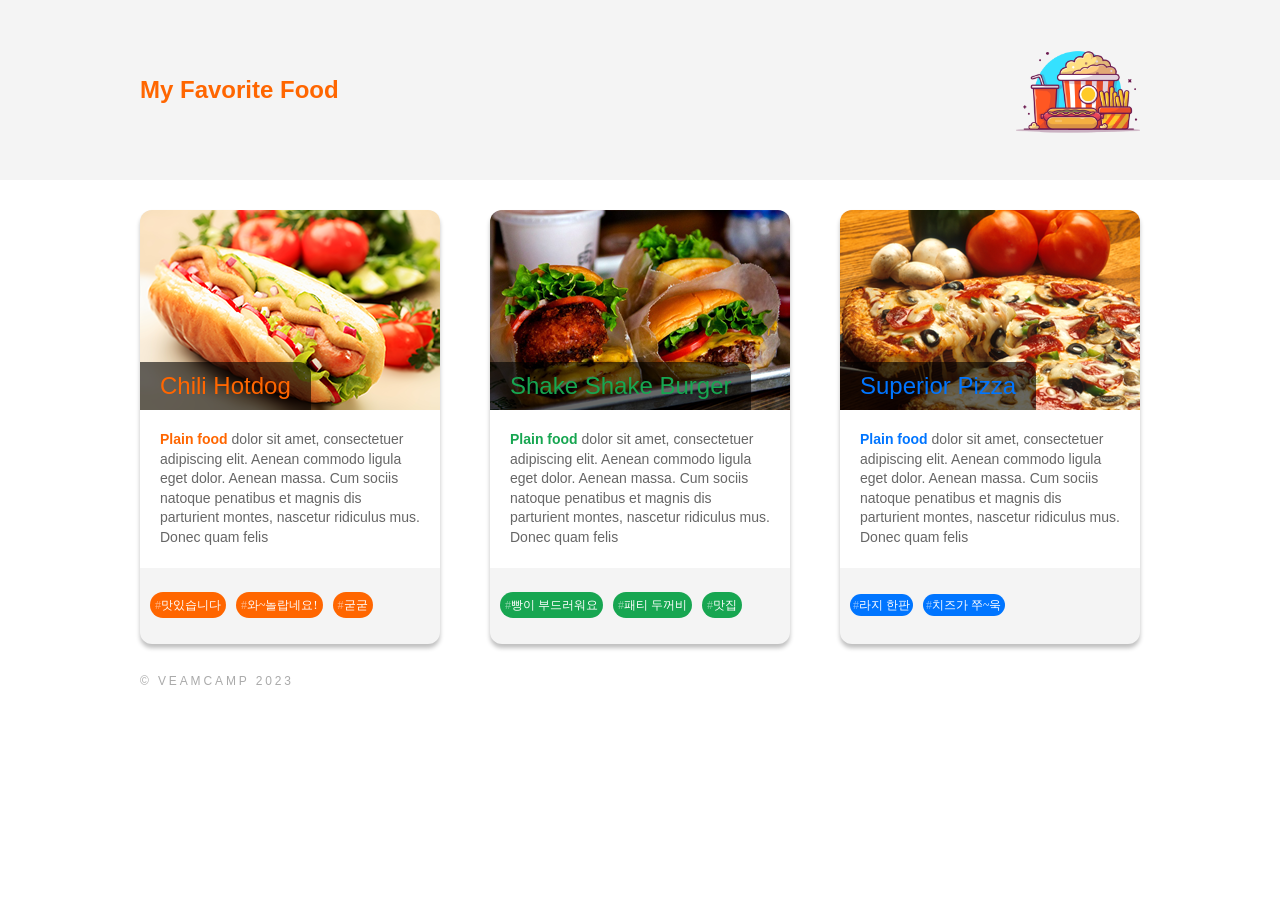
<file: my-favorite-food/index.html>
<!DOCTYPE html>
<html lang="en">
  <head>
    <meta charset="UTF-8" />
    <meta name="viewport" content="width=device-width, initial-scale=1.0" />
    <link rel="stylesheet" href="./style.css" />
    <title>Document</title>
  </head>
  <body>
    <div class="main">
      <header class="header">
        <div class="wrapper wrapper-flex">
          <h1>My Favorite Food</h1>
          <div class="header-img"></div>
        </div>
      </header>
      <section class="contents">
        <div class="wrapper">
          <div class="card-wrapper">
            <div class="cards">
              <div class="card-img">
                <div class="img-text">Chili Hotdog</div>
              </div>
              <div class="description">
                <p>
                  <span class="des-text-strong">Plain food</span>
                  dolor sit amet, consectetuer adipiscing elit. Aenean commodo
                  ligula eget dolor. Aenean massa. Cum sociis natoque penatibus
                  et magnis dis parturient montes, nascetur ridiculus mus. Donec
                  quam felis
                </p>
              </div>
              <div class="hashtags">
                <div class="hashtag">
                  <span class="hashicon">#</span>맛있습니다
                </div>
                <div class="hashtag">
                  <span class="hashicon">#</span>와~놀랍네요!
                </div>
                <div class="hashtag"><span class="hashicon">#</span>굳굳</div>
              </div>
            </div>
          </div>
          <!--  -->
          <div class="card-wrapper">
            <div class="cards">
              <div class="card-img2">
                <div class="img-text2">Shake Shake Burger</div>
              </div>
              <div class="description">
                <p>
                  <span class="des-text-strong2">Plain food</span>
                  dolor sit amet, consectetuer adipiscing elit. Aenean commodo
                  ligula eget dolor. Aenean massa. Cum sociis natoque penatibus
                  et magnis dis parturient montes, nascetur ridiculus mus. Donec
                  quam felis
                </p>
              </div>
              <div class="hashtags">
                <div class="hashtag2">
                  <span class="hashicon">#</span>빵이 부드러워요
                </div>
                <div class="hashtag2">
                  <span class="hashicon">#</span>패티 두꺼비
                </div>
                <div class="hashtag2"><span class="hashicon">#</span>맛집</div>
              </div>
            </div>
          </div>
          <!--  -->
          <div class="card-wrapper">
            <div class="cards">
              <div class="card-img3">
                <div class="img-text3">Superior Pizza</div>
              </div>
              <div class="description">
                <p>
                  <span class="des-text-strong3">Plain food</span>
                  dolor sit amet, consectetuer adipiscing elit. Aenean commodo
                  ligula eget dolor. Aenean massa. Cum sociis natoque penatibus
                  et magnis dis parturient montes, nascetur ridiculus mus. Donec
                  quam felis
                </p>
              </div>
              <div class="hashtags">
                <div class="hashtag3">
                  <span class="hashicon">#</span>라지 한판
                </div>
                <div class="hashtag3">
                  <span class="hashicon">#</span>치즈가 쭈~욱
                </div>
              </div>
            </div>
          </div>
        </div>
      </section>
      <footer class="footer">
        <div class="wrapper">© VEAMCAMP 2023</div>
      </footer>
    </div>
  </body>
</html>
</file>
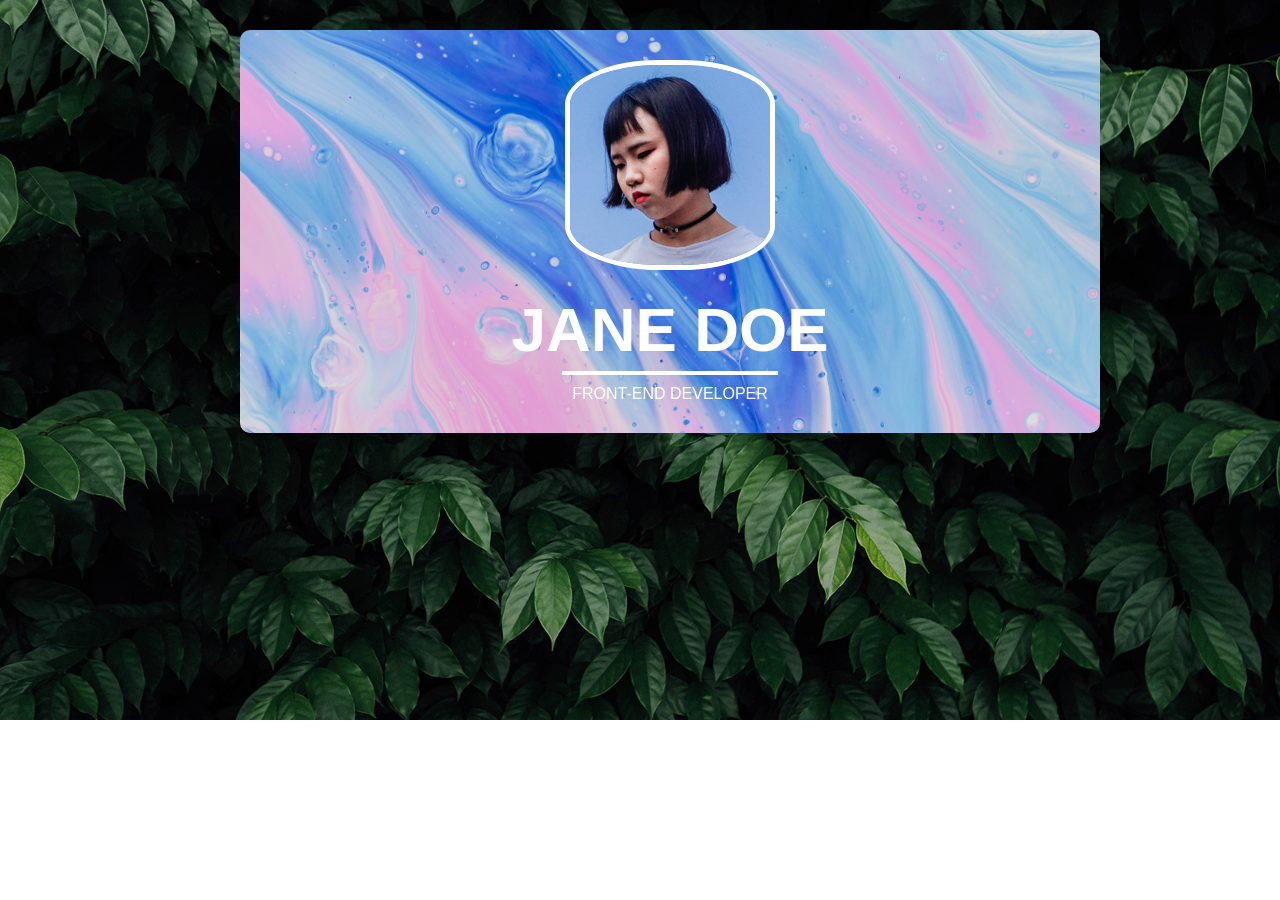
<file: 1주차 1204~1208/day02-challenges/index.html>
<!DOCTYPE html>
<html>
  <head>
    <title>PROFILE</title>
    <link rel="stylesheet" href="style.css" />
  </head>
  <body>
    <div class="cover">
      <div class="main">
        <img src="./images/profile05.png" />
        <h1>JANE DOE</h1>
        <p>FRONT-END DEVELOPER</p>
      </div>
    </div>
  </body>
</html>
</file>
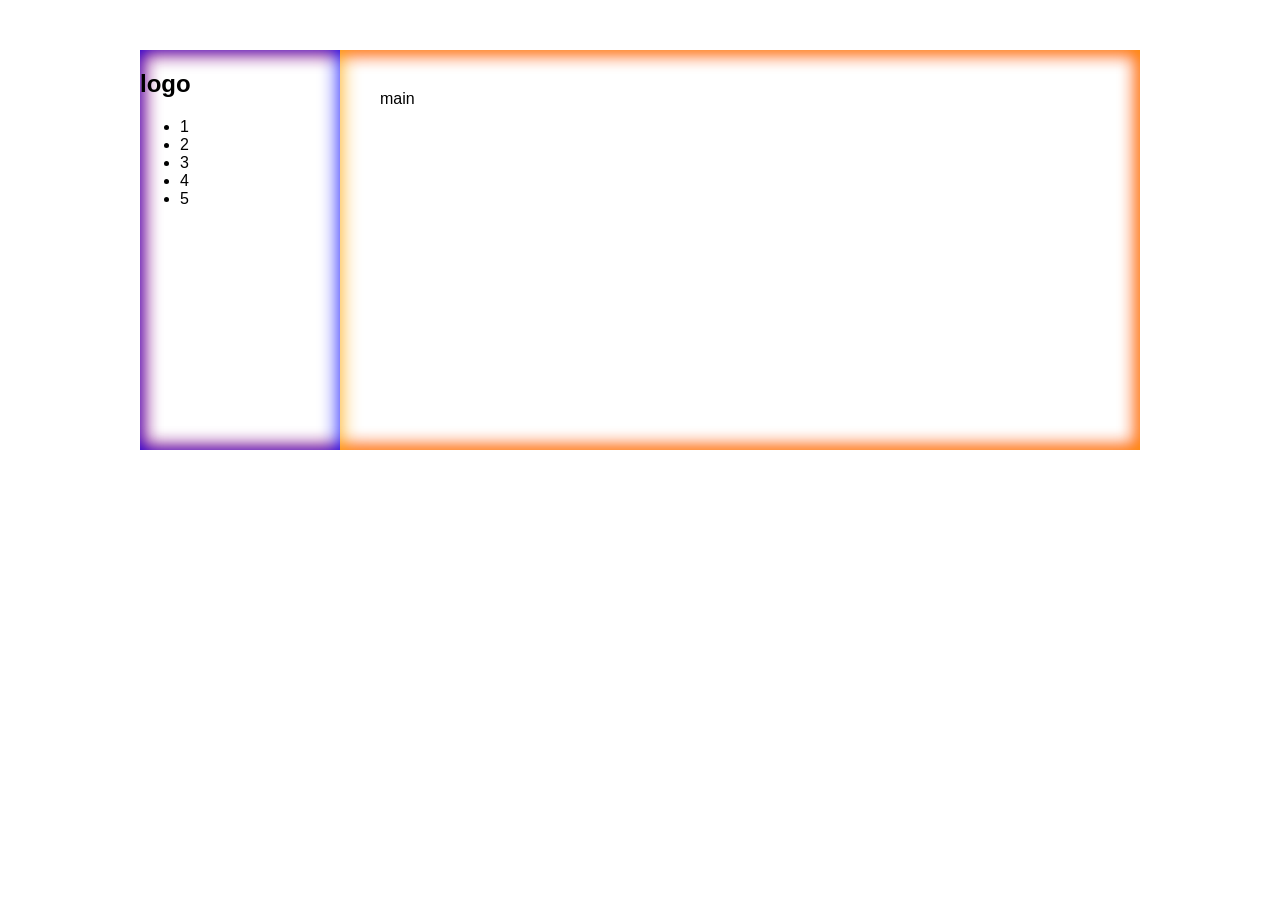
<file: 2주차 1211~1215/2주차과제/day06-challenges 복사본/index.html>
<!DOCTYPE html>
<html>
  <head>
    <title>Profile</title>
    <link rel="stylesheet" href="style.css" />
  </head>
  <body>
    <div class="container">
      <aside class="sidebar">
        <h1>logo</h1>
        <ul>
          <li>1</li>
          <li>2</li>
          <li>3</li>
          <li>4</li>
          <li>5</li>
        </ul>
      </aside>
      <main class="main">main</main>
    </div>
  </body>
</html>
</file>
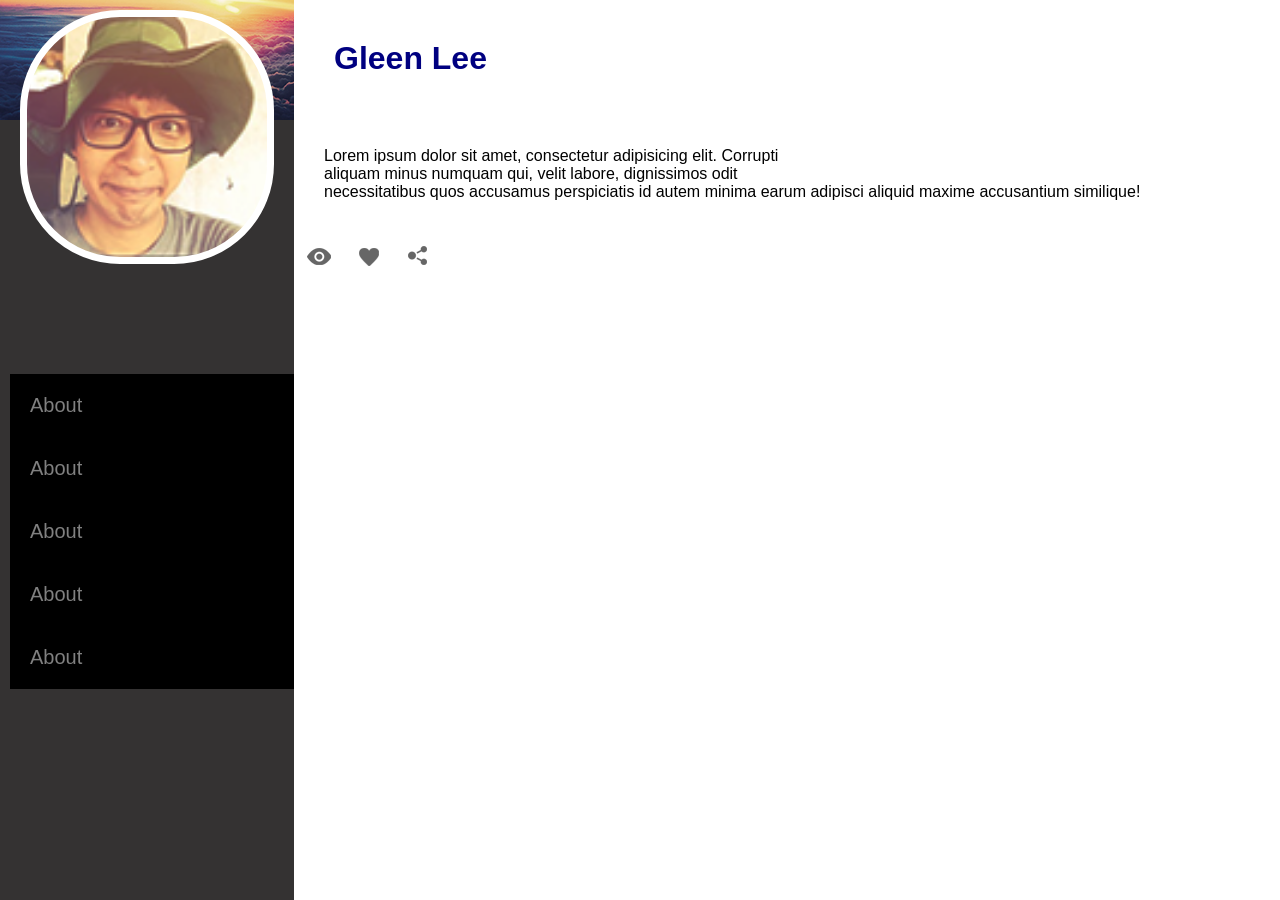
<file: 2주차 1211~1215/2주차과제/day06-challenges/index.html>
<!DOCTYPE html>
<html>
  <head>
    <title>Profile</title>
    <link rel="stylesheet" href="style.css" />
  </head>
  <body>
    <div class="wrapper">
      <div class="sidebar">
        <div class="pbg">
          <h1 class="logo"></h1>
        </div>

        <ul>
          <li><a>About</a></li>
          <li><a>About</a></li>
          <li><a>About</a></li>
          <li><a>About</a></li>
          <li><a>About</a></li>
        </ul>
      </div>

      <div class="main">
        <h1>Gleen Lee</h1>
        <p>
          Lorem ipsum dolor sit amet, consectetur adipisicing elit. Corrupti<br />
          aliquam minus numquam qui, velit labore, dignissimos odit
          <br />
          necessitatibus quos accusamus perspiciatis id autem minima earum
          adipisci aliquid maxime accusantium similique!
        </p>

        <div class="icon"></div>
      </div>
    </div>
  </body>
</html>
</file>
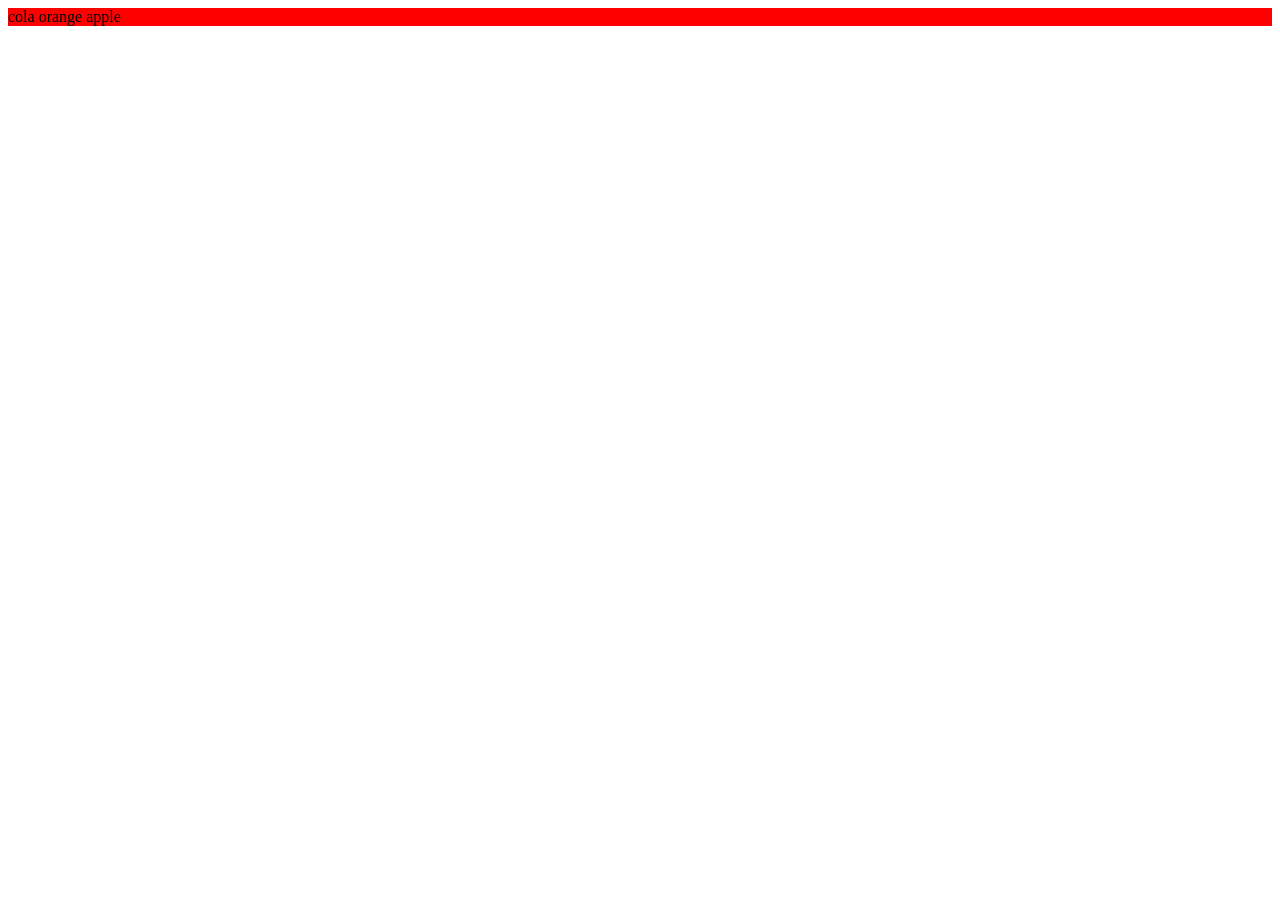
<file: 2주차 1211~1215/2주차과제/과제/index.html>
<!DOCTYPE html>
<html lang="en">
  <head>
    <meta charset="UTF-8" />
    <meta name="viewport" content="width=device-width, initial-scale=1.0" />
    <link rel="stylesheet" href="./style.css" />
    <title>Document</title>
  </head>
  <body>
    <div class="wrapper">
      <div class="content">
        <a class="cola first">cola</a>
        <a class="cola second">orange</a>
        <a class="cola third">apple</a>
      </div>
    </div>
  </body>
</html>
</file>
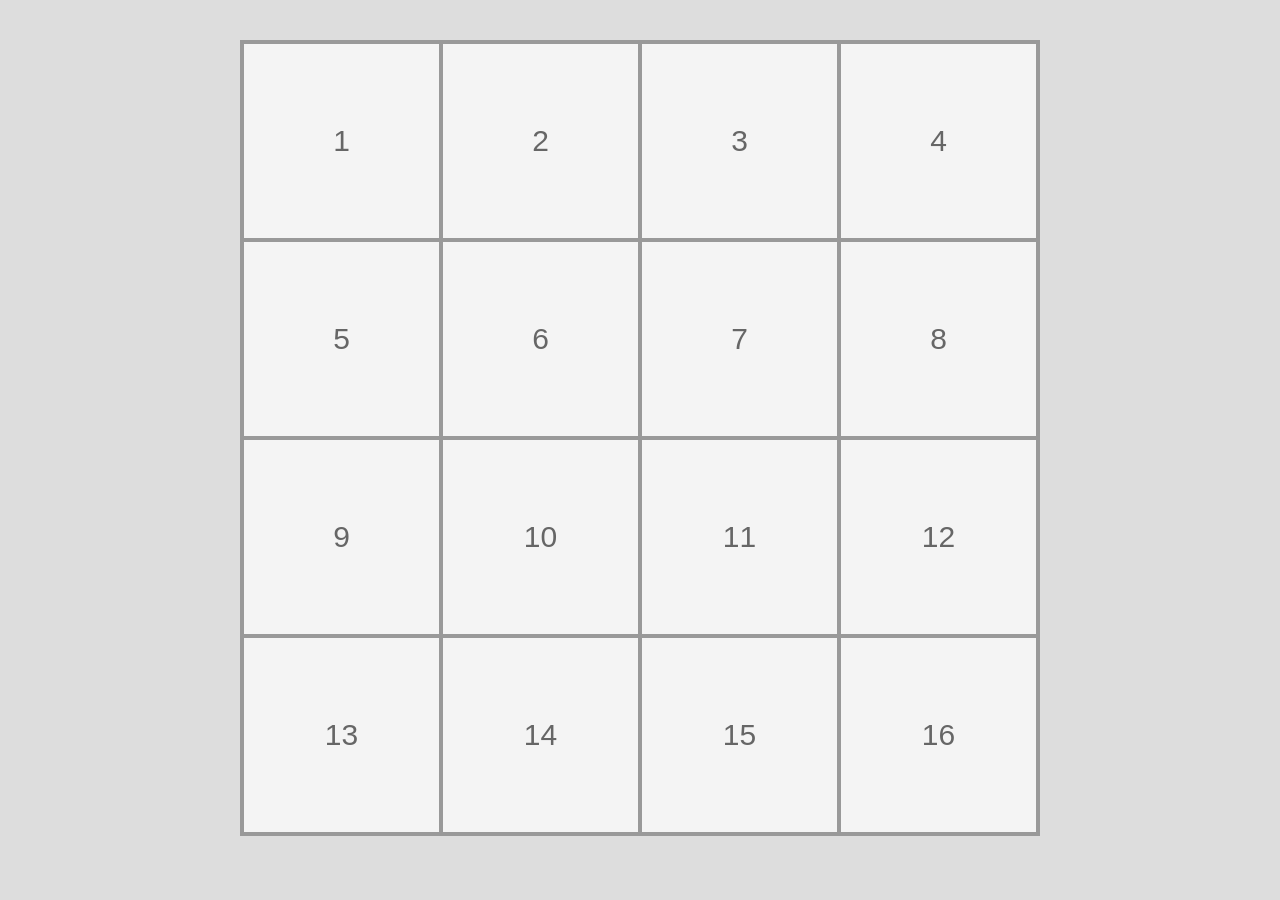
<file: day24-data/table-data/grid/index.html>
<!DOCTYPE html>
<html>
    <head>
        <title>Table Grid</title>
        <link rel="stylesheet" href="style.css">
    </head>
    <body>

        <div class="wrapper">
            <table class="table">
                <tr>
                    <td>1</td>
                    <td>2</td>
                    <td>3</td>
                    <td>4</td>
                </tr>
                <tr>
                    <td>5</td>
                    <td>6</td>
                    <td>7</td>
                    <td>8</td>
                </tr>
                <tr>
                    <td>9</td>
                    <td>10</td>
                    <td>11</td>
                    <td>12</td>
                </tr>
                <tr>
                    <td>13</td>
                    <td>14</td>
                    <td>15</td>
                    <td>16</td>
                </tr>
            </table>
        </div>

    </body>
</html>
</file>
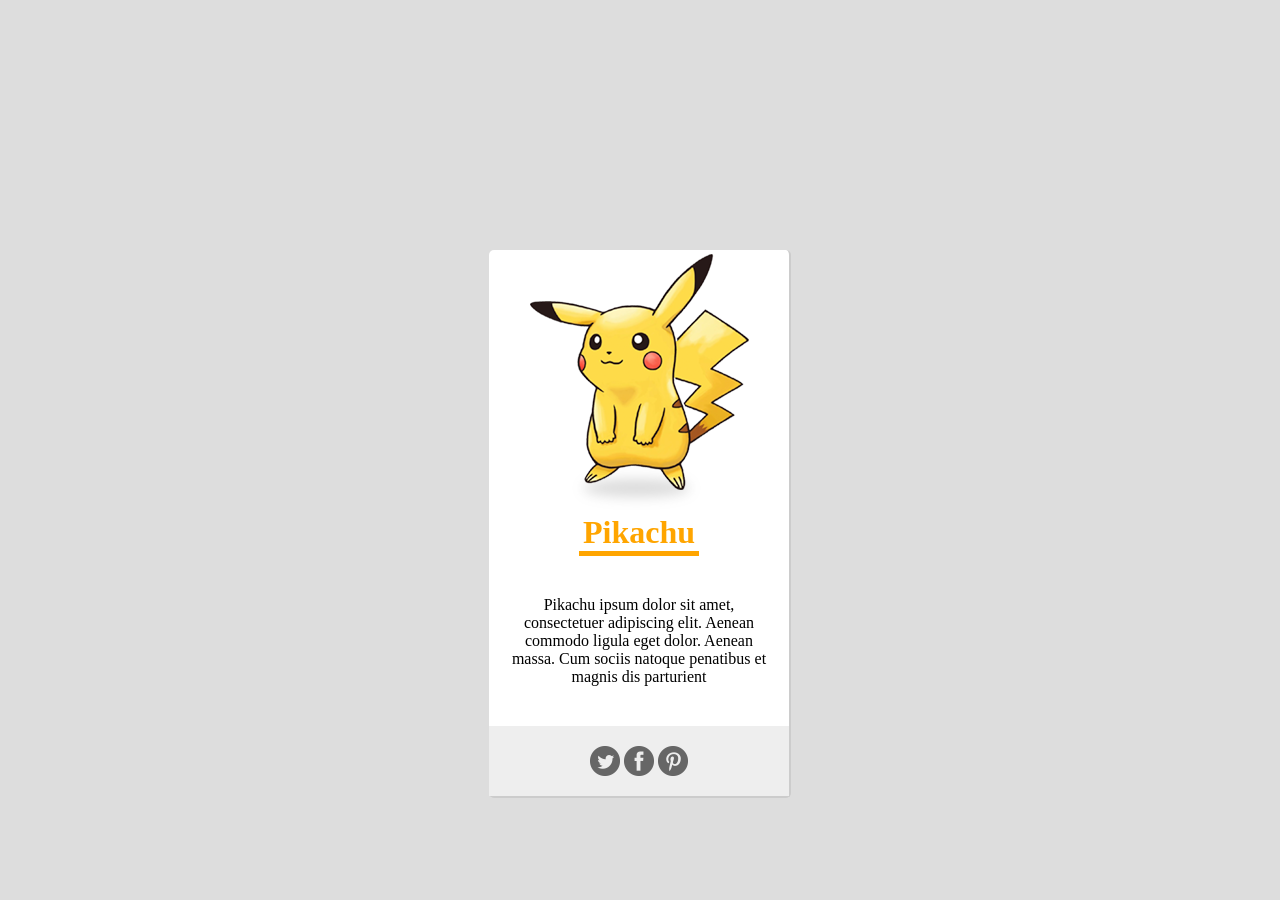
<file: day24-data/essentials/03-negative-margin/start/index.html>
<!DOCTYPE html>
<html>
    <head>
        <link rel="stylesheet" href="style.css">
        <title>Pokemon</title>
    </head>
    <body>

        <div class="pokemon">
            <img src="images/pikachu.png">
            <h1>Pikachu</h1>
            <p>Pikachu ipsum dolor sit amet, consectetuer adipiscing elit. Aenean commodo ligula eget dolor. Aenean massa. Cum sociis natoque penatibus et magnis dis parturient</p>
            <div class="icons">
                <a class="twitter" href="">Twitter</a>
                <a class="facebook" href="">Facebook</a>
                <a class="pinterest" href="">Pinterest</a>
            </div>
        </div>

    </body>
</html>
</file>
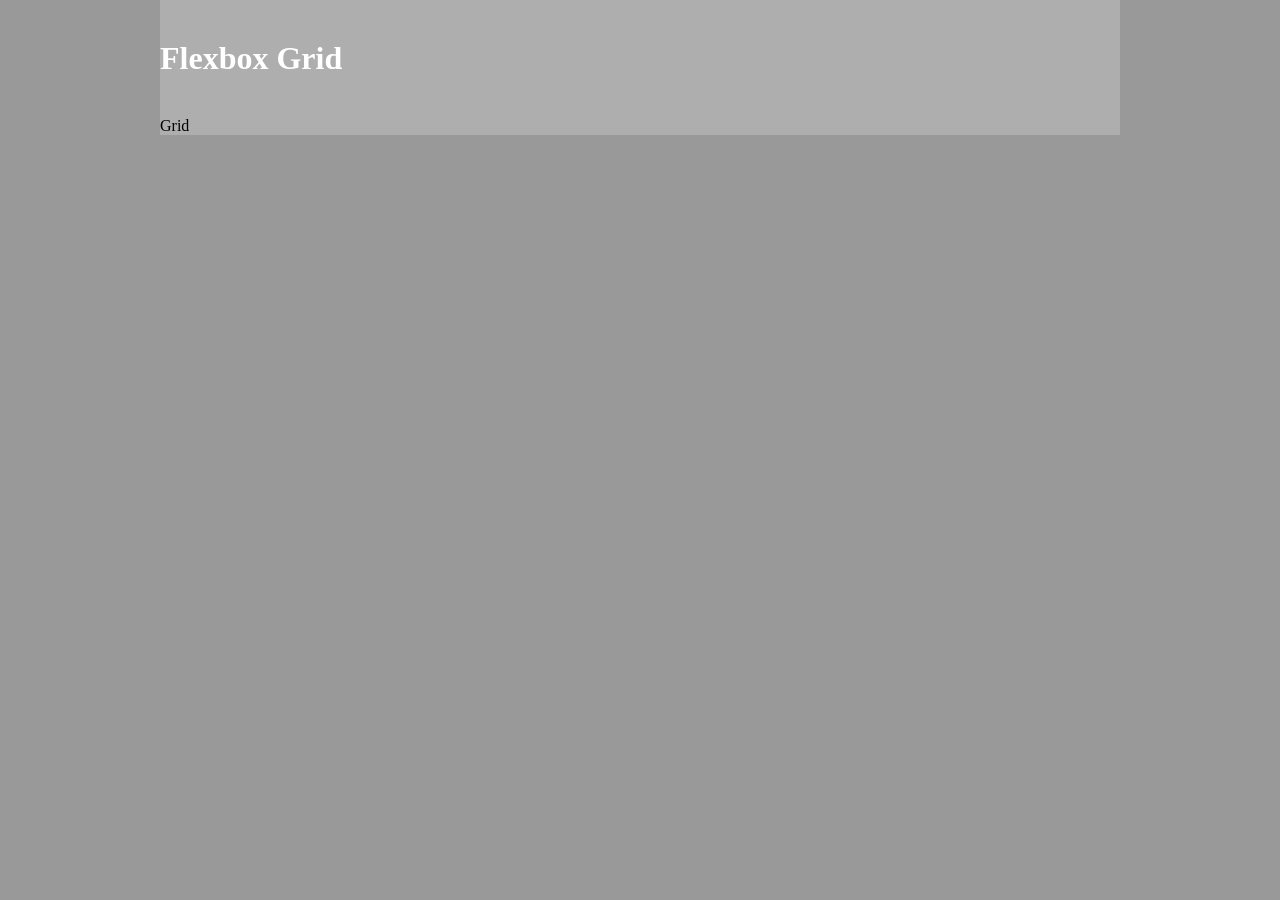
<file: day24-data/essentials/07-flex/grid/index.html>
<!doctype html>
<html>
    <head>
        <title>Flexbox Grid</title>
        <link rel="stylesheet" href="style.css">
    </head>
    <body>

        <div class="wrapper">
            <div class="container">
                <h1 class="title">Flexbox Grid</h1>
                Grid
            </div>
        </div>
       
        
    </body>
</html>
</file>
<file: my-favorite-food/style.css>
:root {
  font-family: Arial;
}

* {
  margin: unset;
  padding: unset;
}
/* common layout */
.wrapper {
  width: 1000px;

  margin: 0 auto;
  display: flex;
  justify-content: space-between;
}

.wrapper-flex {
  display: flex;
  justify-content: space-between;
  align-items: center;
}

.header {
  background-color: #f4f4f4;
  padding: 40px;
}

.header h1 {
  color: #f60;
  font-size: 24px;
}
.header .header-img {
  width: 124px;
  height: 100px;
  background-position: center;
  background-size: cover;
  background-image: url(./images/foods.png);
}

.footer {
  color: #aaa;
  font-family: Arial;
  font-size: 12px;
  font-style: normal;
  font-weight: 400;
  line-height: normal;
  letter-spacing: 2.88px;
}
.contents {
  padding: 30px;
}

.card-wrapper {
}

.cards {
  width: 300px;
  height: 434px;
  border-radius: 12px;
  box-shadow: 0px 4px 4px 0px rgba(0, 0, 0, 0.25);
  background-color: #f4f4f4;
}

.card-img {
  width: 300px;
  height: 200px;
  background-image: url(./images/food01.png);
  display: flex;
  justify-content: flex-start;
  align-items: end;
  border-radius: 12px 12px 0px 0px;
}

.card-img2 {
  width: 300px;
  height: 200px;
  background-image: url(./images/food02.png);
  display: flex;
  justify-content: flex-start;
  align-items: end;
  border-radius: 12px 12px 0px 0px;
}
.card-img3 {
  width: 300px;
  height: 200px;
  background-image: url(./images/food03.png);
  display: flex;
  justify-content: flex-start;
  align-items: end;
  border-radius: 12px 12px 0px 0px;
}

.img-text {
  border-radius: 0px 12px 0px 0px;
  background: rgba(0, 0, 0, 0.6);
  padding: 10px 20px;
  color: #f60;
  font-size: 24px;
}
.img-text2 {
  border-radius: 0px 12px 0px 0px;
  background: rgba(0, 0, 0, 0.6);
  padding: 10px 20px;
  color: #17a651;
  font-size: 24px;
}
.img-text3 {
  border-radius: 0px 12px 0px 0px;
  background: rgba(0, 0, 0, 0.6);
  padding: 10px 20px;
  color: #0075ff;
  font-size: 24px;
}

.description {
  padding: 20px;
  color: #666;
  font-size: 14px;
  font-weight: 400;
  line-height: 140%;
  background-color: #fff;
}
.des-text-strong {
  color: #f60;
  font-size: 14px;
  font-weight: 700;
  line-height: 140%; /* 19.6px */
}
.des-text-strong2 {
  color: #17a651;
  font-size: 14px;
  font-weight: 700;
  line-height: 140%; /* 19.6px */
}

.des-text-strong3 {
  color: #0075ff;
  font-size: 14px;
  font-weight: 700;
  line-height: 140%; /* 19.6px */
}

.hashtags {
  width: 100%;
  height: 74px;
  display: flex;
  justify-content: flex-start;
  align-items: center;
  gap: 10px;
  margin-left: 10px;
}

.hashtag {
  border-radius: 48px;
  background-color: #f60;
  color: #fff;
  font-family: Noto Sans CJK KR;
  font-size: 12px;
  font-style: normal;
  font-weight: 500;
  line-height: 16px;
  padding: 5px;
}
.hashtag2 {
  border-radius: 48px;
  background-color: #17a651;
  color: #fff;
  font-family: Noto Sans CJK KR;
  font-size: 12px;
  font-style: normal;
  font-weight: 500;
  line-height: 16px;
  padding: 5px;
}
.hashtag3 {
  border-radius: 48px;
  background-color: #0075ff;
  color: #fff;
  font-family: Noto Sans CJK KR;
  font-size: 12px;
  font-style: normal;
  font-weight: 500;
  line-height: 16px;
  padding: 3px;
}

.hashicon {
  color: rgba(255, 255, 255, 0.5);
  font-family: Noto Sans CJK KR;
  font-size: 12px;
  font-style: normal;
  font-weight: 500;
  line-height: 16px; /* 133.333% */
}
</file>
<file: 1주차 1204~1208/day02-challenges/style.css>
:root {
  font-family: "arial";
}

* {
  margin: 0;
  padding: 0;
}

body {
  background-image: url(./images/background.gif);
  background-size: cover;
  background-repeat: no-repeat;
  overflow-x: hidden;
  overflow-y: scroll;
}

.cover {
  width: 100%;
  text-align: center;
  padding: 30px;
}

.main {
  display: inline-block;
  width: 800px;
  background-image: url(./images/cover04.png);
  border-radius: 10px;
  padding: 30px;
  color: #fff;
  background-size: cover;
}

img {
  display: inline-block;
  border-radius: 10px;
  margin-bottom: 20px;
  border: 5px solid #fff;
  border-radius: 94px/44px;
  text-align: center;
}

h1 {
  font-size: 62px;
  color: #fff;
  margin-bottom: 20px;
}

p {
  display: inline;
  border-top: 4px solid #fff;
  color: inherit;
  padding: 10px;
}
</file>
<file: 2주차 1211~1215/2주차과제/day06-challenges 복사본/style.css>
:root {
  font-family: "arial";
}
body {
  margin: unset;
  /* background-image: url(./images/bg.png); */
}

.container {
  width: 1000px;
  box-shadow: inset 0px 0px 20px red;
  margin: 50px auto;
  display: flex;
  height: 400px;
}

.sidebar {
  box-shadow: inset 0px 0px 20px blue;
  flex-basis: 200px;
  flex-shrink: 0;
}
.main {
  box-shadow: inset 0px 0px 20px orange;
  flex-grow: 1;
  padding: 40px;
}
</file>
<file: 2주차 1211~1215/2주차과제/day06-challenges/style.css>
:root {
  font-family: "arial";
}

* {
  margin: 0;
  padding: 0;
}

.wrapper {
  height: 100vh;
  display: flex;
}

.pbg {
  background-image: url(./images/profile-bg.png);
  background-repeat: no-repeat;
  position: relative;
  bottom: 30px;
}

.sidebar {
  width: 300px;
  min-height: 100vh;
  background-color: rgb(52, 50, 50) !important;
}

.logo {
  display: block;
  width: 200px;
  height: 200px;
  border: 7px solid #fff;
  border-radius: 100px;
  background-image: url(./images/profile.png);
  background-repeat: no-repeat;
  background-size: contain;
  position: relative;
  top: 20px;
}

.sidebar ul {
  display: block;
  margin-top: 100px;
  list-style: none;
  margin-left: 10px;
}
.sidebar ul li {
  padding: 20px;
  background-color: black;
  color: grey;
  font-size: 20px;
}

.main {
  width: 100%;
  height: 100vh;
  background-color: #fff;
}

h1 {
  color: navy;
  padding: 20px;
  margin: 20px;
  font-size: 32px;
}

p {
  padding: 30px;
}

.icon {
  width: 200px;
  height: 200px;
  background-image: url(./images/sprite-btn.png);
  background-repeat: no-repeat;
  border-radius: 10px;
  border: #000;
}
</file>
<file: 2주차 1211~1215/2주차과제/과제/style.css>
/* * {
  margin: 0;
  padding: 0;
}

.wrapper {
  margin: 120px auto;
}

.content {
  display: flex;
  text-align: center;
  justify-content: center;
  background-color: green !important;
}
.cola {
  display: block;
  width: 200px;
  height: 200px;
  background-color: #ddd;
  line-height: 200px;
  border-radius: 100px;
  margin: 20px;
  transition: 0.7s;
  box-shadow: rgb(164, 161, 158) 10px 0px 10px 10px;
}

.first:hover {
  background-image: url(./images/space.jpg);
  background-size: cover;
  background-position: right;
  transform: rotate(360deg);
  color: aliceblue;
  box-shadow: none;
}

.second:hover {
  background-color: yellowgreen;
  transform: rotate(360deg);
}
.third:hover {
  background-color: skyblue;
  transform: rotate(360deg);
} */
.wrapper {
  background-color: red;
}
</file>
<file: day24-data/table-data/grid/style.css>
body {
	margin: unset;
}

table {
	border-collapse: collapse;
	width: 100%;
}

table td {
	text-align: unset;
	font-weight: unset;
}

body {
	background-color: #ddd;
	text-align: center;
	font-size: 30px;
	font-family: 'arial';
	color: #666;
}

.wrapper {
	max-width: 800px;
	margin: 40px auto;
	padding: 0 20px;
}

.table {
	background-color: #f4f4f4;
	aspect-ratio: 1/1;
}

.table td {
	border: 4px solid #999;
}
</file>
<file: day24-data/essentials/03-negative-margin/start/style.css>
h1, p {
    margin: 0;
    padding: 0;
}
body {
    background-color: #ddd;
}

.pokemon {
    border-radius: 5px;
    background-color: white;
    width: 300px;
    text-align: center;
    border-right: 2px solid #ccc;
    border-bottom: 2px solid #ccc;
    margin: 250px auto 0;
}

.pokemon img {
    
}


.pokemon h1 {
    color: orange; 
    border-bottom: 5px solid orange;
    width: 120px;
    margin: 0 auto 20px;
}

.pokemon p {
    padding: 20px 20px 40px;
}

.icons {
    background-color: #eee;
    padding: 20px 0;
}

.icons a {
    display: inline-block;
    width: 30px;
    height: 30px;
    text-indent: -9999px;
    background-image: url(images/icon-sprite.png);
}

.icons a.twitter   { background-position: left top;  }
.icons a.facebook  { background-position: center top;  }
.icons a.pinterest { background-position: right top;  }

.icons a:hover {
    background-position-y: bottom;
}
</file>
<file: day24-data/essentials/07-flex/grid/style.css>
body, h1 {
    margin: 0;
}

.wrapper {
    width: 960px;
    margin: 0 auto;
}

body {
    background-color: #999;
}

.container {
    background-color: rgba(255,255,255,0.2)
}

.title {
    color: white;
    padding: 40px 0;
}
</file>
